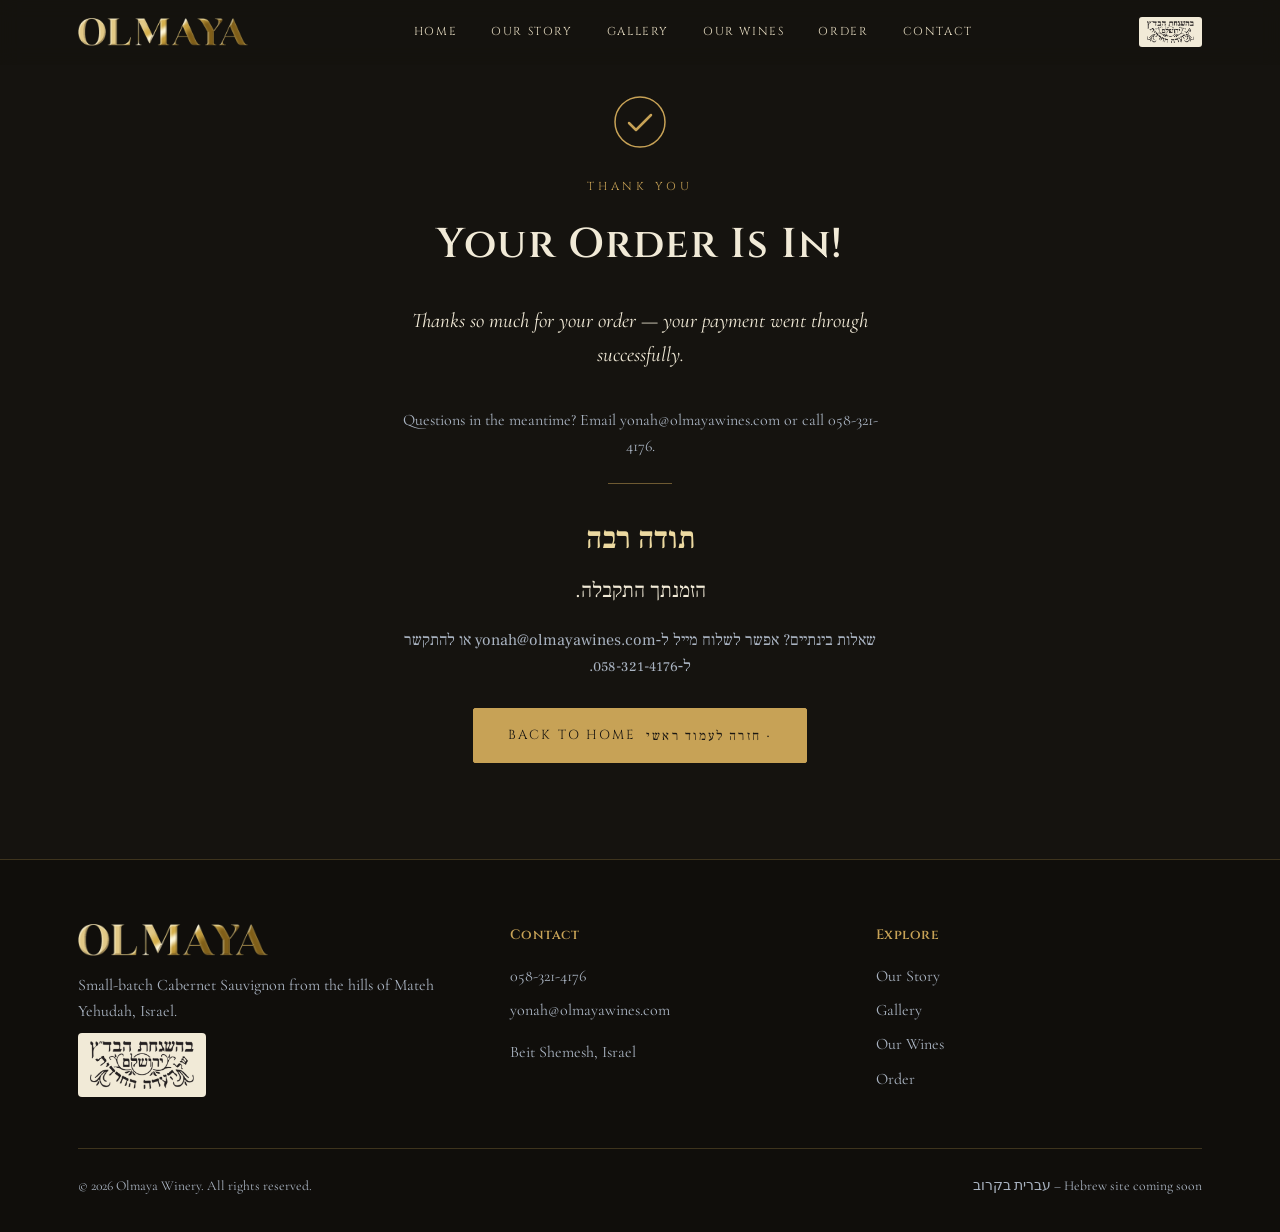
<file: thank-you.html>
<!DOCTYPE html>
<html lang="en">
<head>
<meta charset="UTF-8">
<meta name="viewport" content="width=device-width, initial-scale=1.0">
<title>Thank You — Olmaya Winery</title>
<meta name="description" content="Thank you for your order from Olmaya Winery.">
<meta name="robots" content="noindex">
<link rel="icon" type="image/png" href="images/favicon-180.png">
<link rel="apple-touch-icon" href="images/favicon-180.png">

<link rel="preconnect" href="https://fonts.googleapis.com">
<link rel="preconnect" href="https://fonts.gstatic.com" crossorigin>
<link href="https://fonts.googleapis.com/css2?family=Cinzel:wght@500;600;700&family=Cormorant+Garamond:ital,wght@0,400;0,500;0,600;1,400;1,500&family=Frank+Ruhl+Libre:wght@400;500;700&display=swap" rel="stylesheet">
<link rel="stylesheet" href="css/style.css">
</head>
<body>

<!-- ============ HEADER ============ -->
<header id="site-header">
  <div class="nav-inner">
    <a href="index.html" class="logo-word"><img src="images/olmaya-logo.png" alt="Olmaya" class="logo-img"></a>
    <nav class="main-nav" id="main-nav">
      <a href="index.html">Home</a>
      <a href="index.html#story">Our Story</a>
      <a href="index.html#gallery">Gallery</a>
      <a href="index.html#wines">Our Wines</a>
      <a href="index.html#order">Order</a>
      <a href="index.html#contact">Contact</a>
    </nav>
    <div class="nav-right">
      <img src="images/kashrus.png" alt="Under the hashgacha of the Eidah Chareidis, Badatz Yerushalayim" class="nav-kashrus">
      <button class="nav-toggle" id="nav-toggle" aria-label="Toggle menu">
        <span></span><span></span><span></span>
      </button>
    </div>
  </div>
</header>

<!-- ============ THANK YOU ============ -->
<section id="thankyou">
  <div class="container thankyou-inner">
    <div class="check-badge" aria-hidden="true">
      <svg viewBox="0 0 52 52" width="52" height="52">
        <circle cx="26" cy="26" r="25" fill="none" stroke="currentColor" stroke-width="1.5"/>
        <path d="M15 27l7 7 15-15" fill="none" stroke="currentColor" stroke-width="2.5" stroke-linecap="round" stroke-linejoin="round"/>
      </svg>
    </div>
    <span class="eyebrow">Thank You</span>
    <h1>Your Order Is In!</h1>
    <p class="thankyou-lede">Thanks so much for your order &mdash; your payment went through successfully.</p>
    <p class="thankyou-contact">Questions in the meantime? Email <a href="mailto:yonah@olmayawines.com">yonah@olmayawines.com</a> or call <a href="tel:+972583214176">058-321-4176</a>.</p>

    <div class="thankyou-divider" aria-hidden="true"></div>

    <div class="thankyou-he" dir="rtl" lang="he">
      <h2>תודה רבה</h2>
      <p class="thankyou-lede">הזמנתך התקבלה.</p>
      <p class="thankyou-contact">שאלות בינתיים? אפשר לשלוח מייל ל&#8209;<a href="mailto:yonah@olmayawines.com">yonah@olmayawines.com</a> או להתקשר ל&#8209;<a href="tel:+972583214176">058-321-4176</a>.</p>
    </div>

    <a href="index.html" class="btn btn-solid">Back to Home <span class="he-inline" lang="he" dir="rtl">&middot; חזרה לעמוד ראשי</span></a>
  </div>
</section>

<!-- ============ FOOTER ============ -->
<footer id="site-footer">
  <div class="container">
    <div class="footer-grid">
      <div class="footer-col">
        <img src="images/olmaya-logo.png" alt="Olmaya" class="footer-logo-img">
        <p>Small-batch Cabernet Sauvignon from the hills of Mateh Yehudah, Israel.</p>
        <div class="footer-kashrus">
          <img src="images/kashrus.png" alt="Under the hashgacha of the Eidah Chareidis, Badatz Yerushalayim">
        </div>
      </div>
      <div class="footer-col">
        <h4>Contact</h4>
        <a href="tel:+972583214176">058-321-4176</a>
        <a href="mailto:yonah@olmayawines.com">yonah@olmayawines.com</a>
        <p>Beit Shemesh, Israel</p>
      </div>
      <div class="footer-col">
        <h4>Explore</h4>
        <a href="index.html#story">Our Story</a>
        <a href="index.html#gallery">Gallery</a>
        <a href="index.html#wines">Our Wines</a>
        <a href="index.html#order">Order</a>
      </div>
    </div>
    <div class="footer-bottom">
      <span>&copy; <span id="year"></span> Olmaya Winery. All rights reserved.</span>
      <span>&#1506;&#1489;&#1512;&#1497;&#1514; &#1489;&#1511;&#1512;&#1493;&#1489; &ndash; Hebrew site coming soon</span>
    </div>
  </div>
</footer>

<script src="js/main.js"></script>
</body>
</html>
</file>
<file: css/style.css>
/* ===========================================================
   OLMAYA WINERY — stylesheet
   Fonts: Cinzel (display / logo), Cormorant Garamond (body)
   =========================================================== */

:root {
  --bg: #15130f;
  --bg-alt: #1c1914;
  --panel: #211d17;
  --cream: #f1ead7;
  --cream-soft: #e6dcc2;
  --ink: #2a241c;
  --ink-soft: #4a4030;
  --gold: #c7a256;
  --gold-light: #ecd9a0;
  --gold-dark: #8a6a30;
  --mist: #7c8aa0;
  --mist-soft: #aab4c2;
  --line: rgba(199, 162, 86, 0.25);
  --radius: 2px;
  --maxw: 1180px;
  --shadow: 0 20px 60px rgba(0,0,0,0.45);
}

* { box-sizing: border-box; }

html { scroll-behavior: smooth; }

body {
  margin: 0;
  background: var(--bg);
  color: var(--cream-soft);
  font-family: "Cormorant Garamond", Georgia, serif;
  font-size: 19px;
  line-height: 1.65;
  -webkit-font-smoothing: antialiased;
}

img { max-width: 100%; display: block; }

a { color: inherit; text-decoration: none; }

.container {
  max-width: var(--maxw);
  margin: 0 auto;
  padding: 0 28px;
}

h1, h2, h3, h4 {
  font-family: "Cinzel", Georgia, serif;
  font-weight: 600;
  letter-spacing: 0.04em;
  color: var(--cream);
  margin: 0 0 0.6em;
}

.eyebrow {
  display: inline-block;
  font-family: "Cinzel", serif;
  font-size: 0.72rem;
  letter-spacing: 0.32em;
  text-transform: uppercase;
  color: var(--gold);
  margin-bottom: 14px;
}

.section-head {
  text-align: center;
  max-width: 640px;
  margin: 0 auto 56px;
}

.section-head h2 {
  font-size: clamp(1.7rem, 2.6vw, 2.4rem);
}

.section-head p {
  font-size: 1.15rem;
  color: var(--mist-soft);
  margin: 0;
}

section { padding: 96px 0; }

/* ---------- thank-you page ---------- */
#thankyou {
  min-height: calc(100vh - 76px);
  display: flex;
  align-items: center;
}
.thankyou-inner {
  max-width: 640px;
  text-align: center;
  display: flex;
  flex-direction: column;
  align-items: center;
}
.check-badge {
  color: var(--gold);
  margin-bottom: 20px;
}
.thankyou-inner h1 {
  font-size: clamp(1.9rem, 3.4vw, 2.6rem);
}
.thankyou-lede {
  font-family: "Cormorant Garamond", serif;
  font-style: italic;
  font-size: 1.3rem;
  color: var(--cream);
  margin: 0 0 18px;
}
.thankyou-inner p { max-width: 480px; }
.thankyou-contact { color: var(--mist-soft); font-size: 1rem; }
.thankyou-inner .btn { margin-top: 12px; }
.thankyou-divider {
  width: 64px;
  height: 1px;
  background: var(--gold);
  opacity: 0.5;
  margin: 8px auto 30px;
}
.thankyou-he {
  font-family: "Frank Ruhl Libre", Georgia, serif;
}
.thankyou-he h2 {
  font-family: "Frank Ruhl Libre", Georgia, serif;
  font-size: clamp(1.5rem, 2.8vw, 1.9rem);
  letter-spacing: normal;
  color: var(--gold-light);
  margin: 0 0 10px;
}
.thankyou-he .thankyou-lede,
.thankyou-he .thankyou-contact {
  font-family: "Frank Ruhl Libre", Georgia, serif;
  font-style: normal;
}
.he-inline { font-family: "Frank Ruhl Libre", Georgia, serif; }

.section-alt { background: var(--bg-alt); }

.rule {
  width: 64px;
  height: 1px;
  background: var(--gold);
  margin: 18px auto 0;
  opacity: 0.7;
}

/* ---------- buttons ---------- */
.btn {
  display: inline-flex;
  align-items: center;
  justify-content: center;
  gap: 10px;
  font-family: "Cinzel", serif;
  font-size: 0.82rem;
  letter-spacing: 0.16em;
  text-transform: uppercase;
  padding: 16px 34px;
  border: 1px solid var(--gold);
  border-radius: var(--radius);
  cursor: pointer;
  background: transparent;
  color: var(--gold-light);
  transition: background 0.25s ease, color 0.25s ease, transform 0.15s ease;
}
.btn:hover { background: var(--gold); color: #1a1712; transform: translateY(-1px); }
.btn:active { transform: translateY(0); }
.btn-solid {
  background: var(--gold);
  color: #1a1712;
}
.btn-solid:hover { background: var(--gold-light); color: #1a1712; }
.btn:disabled { opacity: 0.55; cursor: not-allowed; transform: none; }

/* ---------- promo banner ---------- */
.promo-banner {
  background: var(--gold);
  color: #1a1712;
}
.promo-banner-inner {
  position: relative;
  display: flex;
  align-items: center;
  justify-content: center;
  padding: 10px 46px;
  text-align: center;
}
.promo-banner p {
  margin: 0;
  font-family: "Cinzel", serif;
  font-size: 0.76rem;
  letter-spacing: 0.03em;
  line-height: 1.5;
}
.promo-close {
  position: absolute;
  right: 16px;
  top: 50%;
  transform: translateY(-50%);
  background: none;
  border: none;
  color: #1a1712;
  font-size: 1.3rem;
  line-height: 1;
  cursor: pointer;
  padding: 4px;
  opacity: 0.7;
}
.promo-close:hover { opacity: 1; }

/* ===========================================================
   HEADER / NAV
   =========================================================== */
#site-header {
  position: fixed;
  top: 0; left: 0; right: 0;
  z-index: 100;
  background: rgba(21, 19, 15, 0.72);
  backdrop-filter: blur(10px);
  border-bottom: 1px solid transparent;
  transition: border-color 0.3s ease, background 0.3s ease;
}
#site-header.scrolled {
  border-bottom-color: var(--line);
  background: rgba(21, 19, 15, 0.92);
}
.nav-inner {
  max-width: var(--maxw);
  margin: 0 auto;
  padding: 16px 28px;
  display: flex;
  align-items: center;
  justify-content: space-between;
}
.logo-word { display: flex; align-items: center; }
.logo-img { width: 170px; height: auto; display: block; }
nav.main-nav {
  display: flex;
  gap: 34px;
}
nav.main-nav a {
  font-family: "Cinzel", serif;
  font-size: 0.72rem;
  letter-spacing: 0.14em;
  text-transform: uppercase;
  color: var(--cream-soft);
  padding: 6px 0;
  border-bottom: 1px solid transparent;
  transition: color 0.2s ease, border-color 0.2s ease;
}
nav.main-nav a:hover { color: var(--gold-light); border-color: var(--gold); }

.nav-right {
  display: flex;
  align-items: center;
  gap: 18px;
}
.nav-kashrus {
  height: 30px;
  width: auto;
  background: var(--cream);
  padding: 4px 8px;
  border-radius: 3px;
}
.lang-toggle {
  font-family: "Cinzel", serif;
  font-size: 0.68rem;
  letter-spacing: 0.1em;
  text-transform: uppercase;
  color: var(--gold-light);
  border: 1px solid var(--line);
  border-radius: 3px;
  padding: 6px 12px;
  transition: border-color 0.2s ease, color 0.2s ease;
}
.lang-toggle:hover { border-color: var(--gold); }
.nav-toggle {
  display: none;
  flex-direction: column;
  gap: 5px;
  background: none;
  border: none;
  cursor: pointer;
  padding: 8px;
}
.nav-toggle span {
  width: 24px; height: 1px; background: var(--gold-light);
}

/* ===========================================================
   HERO
   =========================================================== */
#hero {
  min-height: 100vh;
  display: flex;
  align-items: center;
  position: relative;
  padding: 150px 0 90px;
  background:
    radial-gradient(ellipse at 20% 20%, rgba(124,138,160,0.10), transparent 55%),
    radial-gradient(ellipse at 80% 80%, rgba(199,162,86,0.08), transparent 55%),
    var(--bg);
  overflow: hidden;
}
.hero-grid {
  display: grid;
  grid-template-columns: 1.05fr 0.95fr;
  gap: 40px;
  align-items: center;
}
.hero-word { margin-bottom: 22px; }
.hero-logo-img { width: clamp(280px, 42vw, 600px); height: auto; display: block; }
.hero-tagline {
  font-family: "Cormorant Garamond", serif;
  font-style: italic;
  font-size: clamp(1.2rem, 2vw, 1.55rem);
  color: var(--mist-soft);
  max-width: 480px;
  margin-bottom: 34px;
}
.hero-ctas { display: flex; gap: 18px; flex-wrap: wrap; }

.hero-bottle-wrap {
  position: relative;
  display: flex;
  justify-content: center;
}
.hero-bottle-wrap::before {
  content: "";
  position: absolute;
  inset: -6% -6%;
  background: radial-gradient(ellipse at center, rgba(199,162,86,0.16), transparent 70%);
  filter: blur(6px);
}
.hero-bottle-wrap img {
  position: relative;
  max-height: 74vh;
  width: auto;
  margin: 0 auto;
}
.scroll-cue {
  position: absolute;
  bottom: 28px; left: 50%;
  transform: translateX(-50%);
  font-family: "Cinzel", serif;
  font-size: 0.65rem;
  letter-spacing: 0.3em;
  text-transform: uppercase;
  color: var(--mist-soft);
  opacity: 0.8;
}

/* ===========================================================
   ABOUT / STORY
   =========================================================== */
.story-grid {
  display: grid;
  grid-template-columns: 0.95fr 1.05fr;
  gap: 64px;
  align-items: center;
}
.story-img {
  border-radius: 4px;
  box-shadow: var(--shadow);
}
.story-copy p { margin: 0 0 20px; font-size: 1.15rem; color: var(--cream-soft); }
.story-copy p:last-child { margin-bottom: 0; }
.story-signature { height: 56px; width: auto; margin-top: 22px; }
.story-copy .lede {
  font-family: "Cormorant Garamond", serif;
  font-style: italic;
  font-size: 1.4rem;
  color: var(--cream);
}

.pillars {
  margin-top: 64px;
  display: grid;
  grid-template-columns: repeat(4, 1fr);
  gap: 28px;
}
.pillar {
  text-align: center;
  padding: 30px 18px;
  border: 1px solid var(--line);
  border-radius: var(--radius);
  background: var(--panel);
}
.pillar .mark {
  font-family: "Cinzel", serif;
  color: var(--gold);
  font-size: 0.75rem;
  letter-spacing: 0.2em;
  margin-bottom: 12px;
  display: block;
}
.pillar h4 { font-size: 1.05rem; margin-bottom: 10px; }
.pillar p { margin: 0; font-size: 1rem; color: var(--mist-soft); }

/* ===========================================================
   GALLERY
   =========================================================== */
.gallery-grid {
  display: grid;
  grid-template-columns: repeat(6, 1fr);
  grid-auto-rows: 180px;
  gap: 10px;
}
.gallery-grid figure {
  margin: 0;
  overflow: hidden;
  border-radius: 3px;
  cursor: zoom-in;
  position: relative;
}
.gallery-grid img {
  width: 100%; height: 100%;
  object-fit: cover;
  transition: transform 0.5s ease, filter 0.5s ease;
  filter: saturate(0.94) brightness(0.96);
}
.gallery-grid figure:hover img { transform: scale(1.06); filter: saturate(1) brightness(1); }
.gallery-grid figure.big { grid-column: span 3; grid-row: span 2; }
.gallery-grid figure.wide { grid-column: span 3; }
.gallery-grid figure.tall { grid-row: span 2; }
.gallery-grid figcaption {
  position: absolute; left: 0; right: 0; bottom: 0;
  padding: 10px 14px;
  font-family: "Cinzel", serif;
  font-size: 0.66rem;
  letter-spacing: 0.1em;
  text-transform: uppercase;
  color: var(--cream);
  background: linear-gradient(to top, rgba(0,0,0,0.65), transparent);
  opacity: 0;
  transition: opacity 0.3s ease;
}
.gallery-grid figure:hover figcaption { opacity: 1; }

/* lightbox */
#lightbox {
  position: fixed; inset: 0; z-index: 200;
  background: rgba(10,9,7,0.94);
  display: none;
  align-items: center;
  justify-content: center;
  padding: 40px;
}
#lightbox.open { display: flex; }
#lightbox img {
  max-width: 100%; max-height: 82vh;
  border-radius: 4px;
  box-shadow: var(--shadow);
}
#lightbox .lb-cap {
  position: absolute;
  bottom: 30px; left: 0; right: 0;
  text-align: center;
  font-family: "Cinzel", serif;
  letter-spacing: 0.12em;
  font-size: 0.75rem;
  text-transform: uppercase;
  color: var(--gold-light);
}
#lightbox .lb-close, #lightbox .lb-prev, #lightbox .lb-next {
  position: absolute;
  background: none;
  border: 1px solid var(--line);
  color: var(--cream);
  cursor: pointer;
  font-size: 1.3rem;
  width: 46px; height: 46px;
  border-radius: 50%;
  display: flex; align-items: center; justify-content: center;
}
#lightbox .lb-close { top: 24px; right: 24px; }
#lightbox .lb-prev { left: 24px; top: 50%; transform: translateY(-50%); }
#lightbox .lb-next { right: 24px; top: 50%; transform: translateY(-50%); }
#lightbox .lb-close:hover, #lightbox .lb-prev:hover, #lightbox .lb-next:hover { border-color: var(--gold); color: var(--gold-light); }

/* ===========================================================
   WINES / PRODUCTS
   =========================================================== */
.wines-grid {
  display: grid;
  grid-template-columns: repeat(2, 1fr);
  gap: 40px;
}
.wines-order-cta {
  text-align: center;
  margin-top: 44px;
}
.wine-card {
  background: var(--panel);
  border: 1px solid var(--line);
  border-radius: 4px;
  overflow: hidden;
  display: flex;
  flex-direction: column;
}
.wine-card .wine-img {
  aspect-ratio: 4 / 5;
  overflow: hidden;
  background: #0f0e0c;
}
.wine-card .wine-img img { width: 100%; height: 100%; object-fit: cover; object-position: center 20%; }
.wine-card .wine-body { padding: 30px 30px 32px; flex: 1; display: flex; flex-direction: column; }
.wine-card h3 { font-size: 1.4rem; margin-bottom: 4px; }
.wine-sub {
  font-family: "Cormorant Garamond", serif;
  font-style: italic;
  color: var(--mist-soft);
  margin-bottom: 16px;
  font-size: 1.05rem;
}
.wine-tag {
  display: inline-block;
  align-self: flex-start;
  font-family: "Cinzel", serif;
  font-size: 0.62rem;
  letter-spacing: 0.14em;
  text-transform: uppercase;
  color: var(--gold);
  border: 1px solid var(--gold-dark);
  padding: 5px 10px;
  border-radius: 20px;
  margin-bottom: 16px;
}
.wine-notes { margin: 0 0 22px; color: var(--cream-soft); font-size: 1.05rem; }
.wine-meta {
  display: flex;
  justify-content: space-between;
  align-items: center;
  border-top: 1px solid var(--line);
  padding-top: 18px;
  margin-top: auto;
}
.wine-price {
  font-family: "Cinzel", serif;
  font-size: 1.35rem;
  color: var(--gold-light);
}
.wine-price small { font-family: "Cormorant Garamond", serif; font-size: 0.85rem; color: var(--mist-soft); }

/* ===========================================================
   ORDER / CONTACT
   =========================================================== */
.order-note {
  text-align: center;
  max-width: 660px;
  margin: -20px auto 56px;
  color: var(--mist-soft);
  font-size: 1.1rem;
}
.order-note strong { color: var(--gold-light); font-weight: 600; }

.forms-grid {
  display: grid;
  grid-template-columns: 1.15fr 0.85fr;
  gap: 48px;
  align-items: start;
}
.forms-grid-single {
  grid-template-columns: 1fr;
  max-width: 620px;
  margin: 0 auto;
}
.form-panel {
  background: var(--panel);
  border: 1px solid var(--line);
  border-radius: 4px;
  padding: 40px;
}
.form-panel h3 { font-size: 1.25rem; margin-bottom: 6px; }
.form-panel .form-hint { color: var(--mist-soft); font-size: 1rem; margin-bottom: 24px; }

.field { margin-bottom: 18px; }
.field label {
  display: block;
  font-family: "Cinzel", serif;
  font-size: 0.66rem;
  letter-spacing: 0.14em;
  text-transform: uppercase;
  color: var(--mist-soft);
  margin-bottom: 8px;
}
.field input, .field select, .field textarea {
  width: 100%;
  background: var(--bg);
  border: 1px solid var(--line);
  border-radius: var(--radius);
  color: var(--cream);
  padding: 12px 14px;
  font-family: "Cormorant Garamond", serif;
  font-size: 1.05rem;
}
.field input:focus, .field select:focus, .field textarea:focus {
  outline: none;
  border-color: var(--gold);
}
.field textarea { resize: vertical; min-height: 90px; }

.form-status {
  margin-top: 16px;
  font-size: 0.98rem;
  min-height: 1.4em;
}
.form-status.ok { color: #9fcf9f; }
.form-status.err { color: #e0a29a; }

/* ===========================================================
   FOOTER
   =========================================================== */
#site-footer {
  background: var(--bg-darker, #100e0b);
  border-top: 1px solid var(--line);
  padding: 64px 0 34px;
}
.footer-grid {
  display: grid;
  grid-template-columns: 1.2fr 1fr 1fr;
  gap: 40px;
  margin-bottom: 48px;
}
.footer-col h4 {
  font-size: 0.85rem;
  color: var(--gold);
  margin-bottom: 16px;
}
.footer-col p, .footer-col a { color: var(--mist-soft); font-size: 1rem; display: block; margin-bottom: 8px; }
.footer-col a:hover { color: var(--gold-light); }
.footer-logo-img { width: 190px; height: auto; margin-bottom: 14px; }
.footer-kashrus {
  display: flex;
  align-items: center;
  gap: 16px;
}
.footer-kashrus img {
  height: 64px;
  width: auto;
  background: var(--cream);
  padding: 8px 12px;
  border-radius: 4px;
}
.footer-bottom {
  border-top: 1px solid var(--line);
  padding-top: 26px;
  display: flex;
  justify-content: space-between;
  flex-wrap: wrap;
  gap: 10px;
  font-size: 0.85rem;
  color: var(--mist-soft);
}

/* ===========================================================
   RESPONSIVE
   =========================================================== */
@media (max-width: 900px) {
  .hero-grid { grid-template-columns: 1fr; text-align: center; }
  .hero-ctas { justify-content: center; }
  .hero-bottle-wrap { order: -1; margin-bottom: 20px; }
  .hero-bottle-wrap img { max-height: 48vh; }
  .hero-tagline { margin-left: auto; margin-right: auto; }

  .story-grid { grid-template-columns: 1fr; gap: 34px; }
  .pillars { grid-template-columns: repeat(2, 1fr); }

  .wines-grid { grid-template-columns: 1fr; }
  .forms-grid { grid-template-columns: 1fr; }

  .footer-grid { grid-template-columns: 1fr; gap: 30px; }

  .gallery-grid { grid-template-columns: repeat(2, 1fr); grid-auto-rows: 160px; }
  .gallery-grid figure.big { grid-column: span 2; grid-row: span 2; }
  .gallery-grid figure.wide { grid-column: span 2; }
}

@media (max-width: 720px) {
  .logo-img { width: 130px; }
  .nav-kashrus { height: 24px; }
  nav.main-nav {
    position: fixed;
    top: 64px; left: 0; right: 0;
    background: rgba(21,19,15,0.98);
    flex-direction: column;
    align-items: center;
    padding: 20px 0 30px;
    gap: 22px;
    border-bottom: 1px solid var(--line);
    transform: translateY(-140%);
    transition: transform 0.3s ease;
  }
  nav.main-nav.open { transform: translateY(0); }
  .nav-toggle { display: flex; }
  section { padding: 72px 0; }
}
</file>
